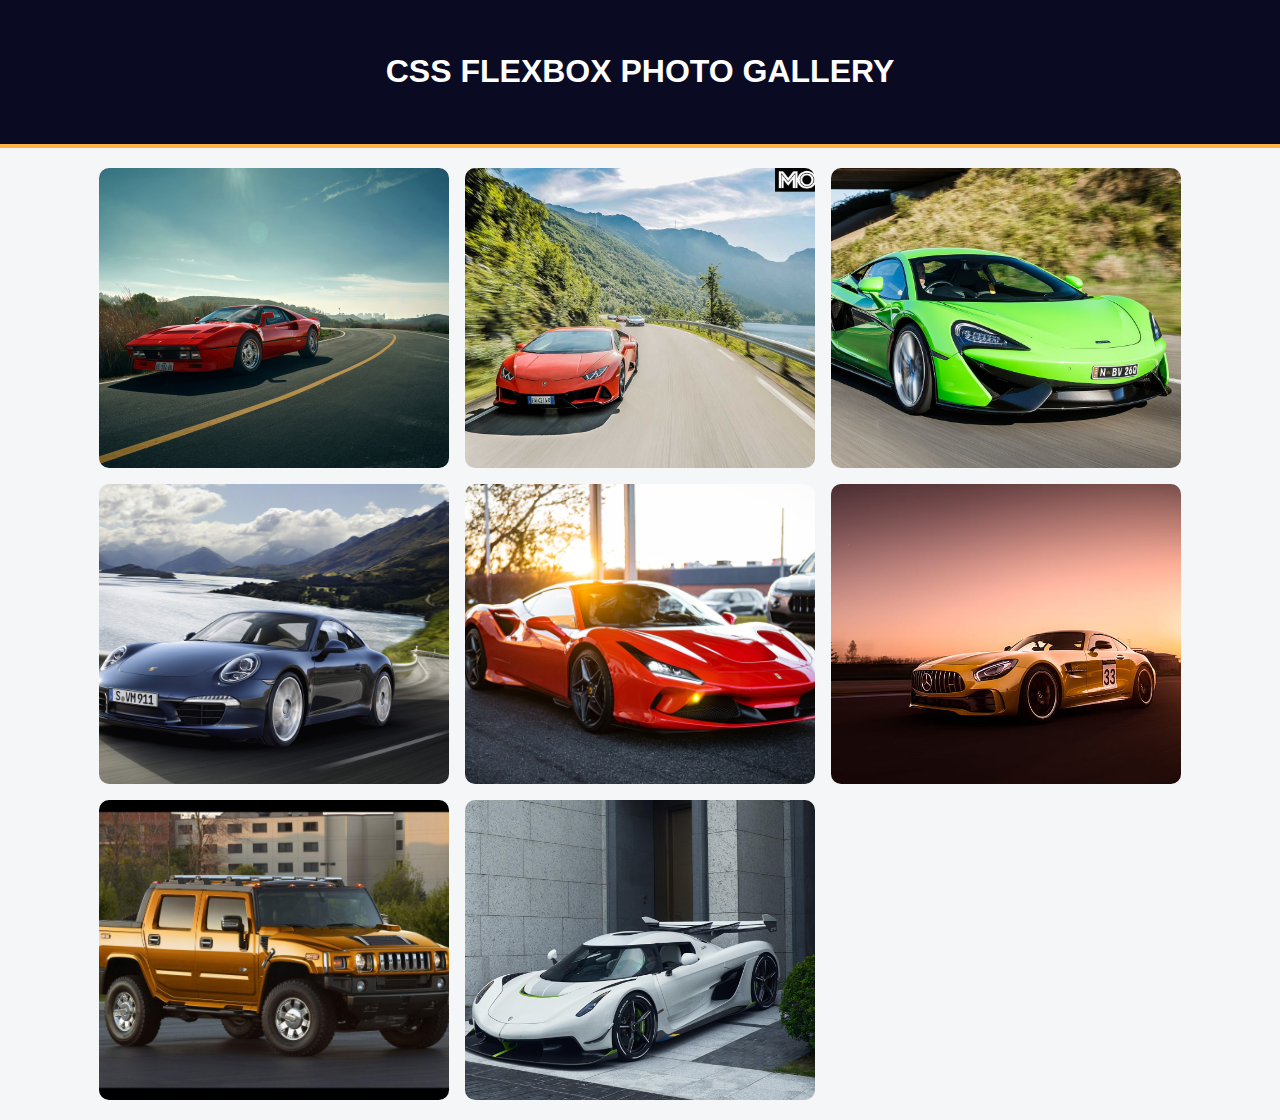
<file: index.html>
<!DOCTYPE html>
<html lang="en">
<head>
    <meta charset="UTF-8">
    <meta name="viewport" content="width=device-width, initial-scale=1.0">
    <meta http-equiv="X-UA-Compatible" content="IE=edge">
    <meta name="viewport" content="width=device-width, initial-scale=1.0">
    <link rel="stylesheet" href="./photoGallery.css">
    <title>Gallery</title>
</head>
<body>
    <header class="header">
        <h1>css flexbox photo gallery</h1>
    </header>
    <div class="gallery">
        <img src="./images/F.jpg" alt="">
        <img src="./images/L.jpg" alt="">
        <img src="./images/Australians-buying-more-sports-cars.jpg" alt="">
        <img src="./images/P.jpg" alt="">
        <img src="./images/ferraris-296-gtb-new-supercar-on-block.jpg" alt="">
        <img src="./images/HD-wallpaper-mercedes-benz-gt-r-mercedes-car-sportscar-yellow-speed.jpg" alt="">
        <img src="./images/hummer.jfif" alt="">
        <img src="./images/2020-koenigsegg-jesko-frontal-aspect-carbuzz-708419-1600.jpg" alt="">
    </div>
</body>
</html>
</file>
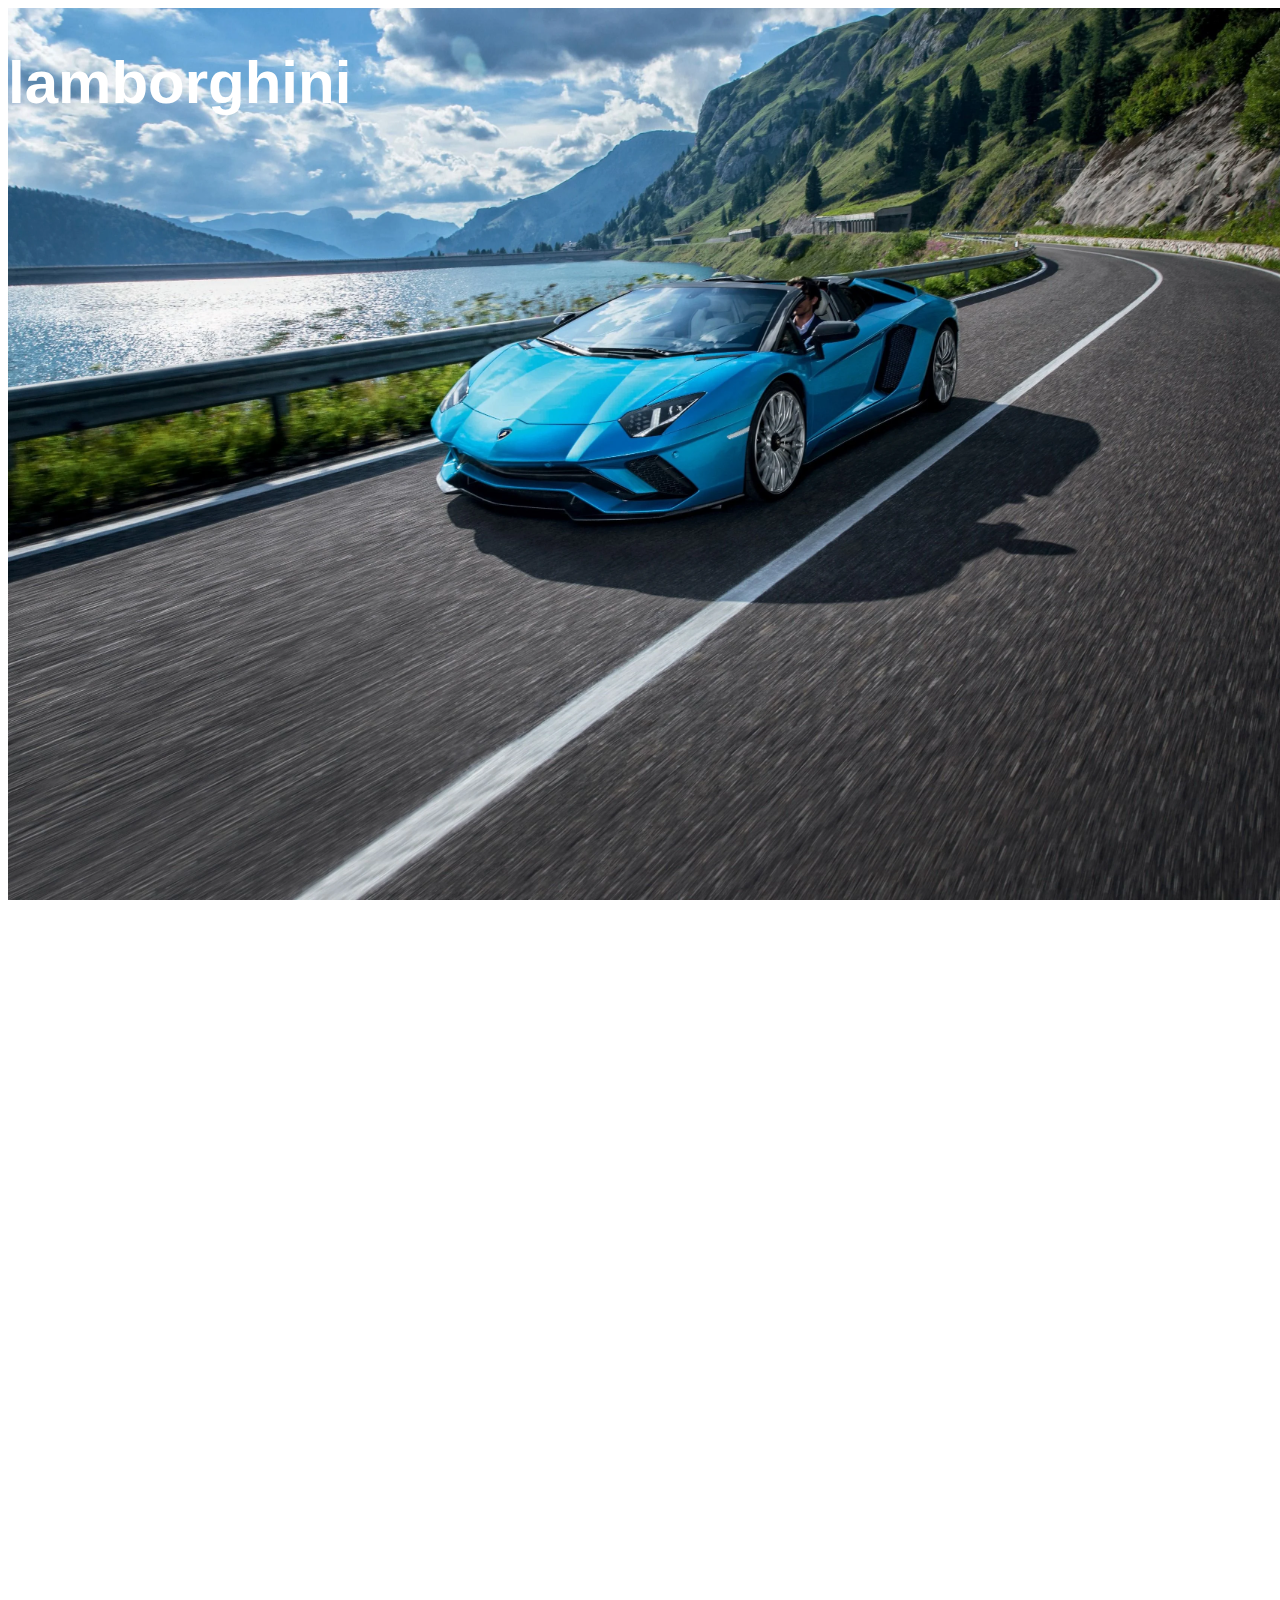
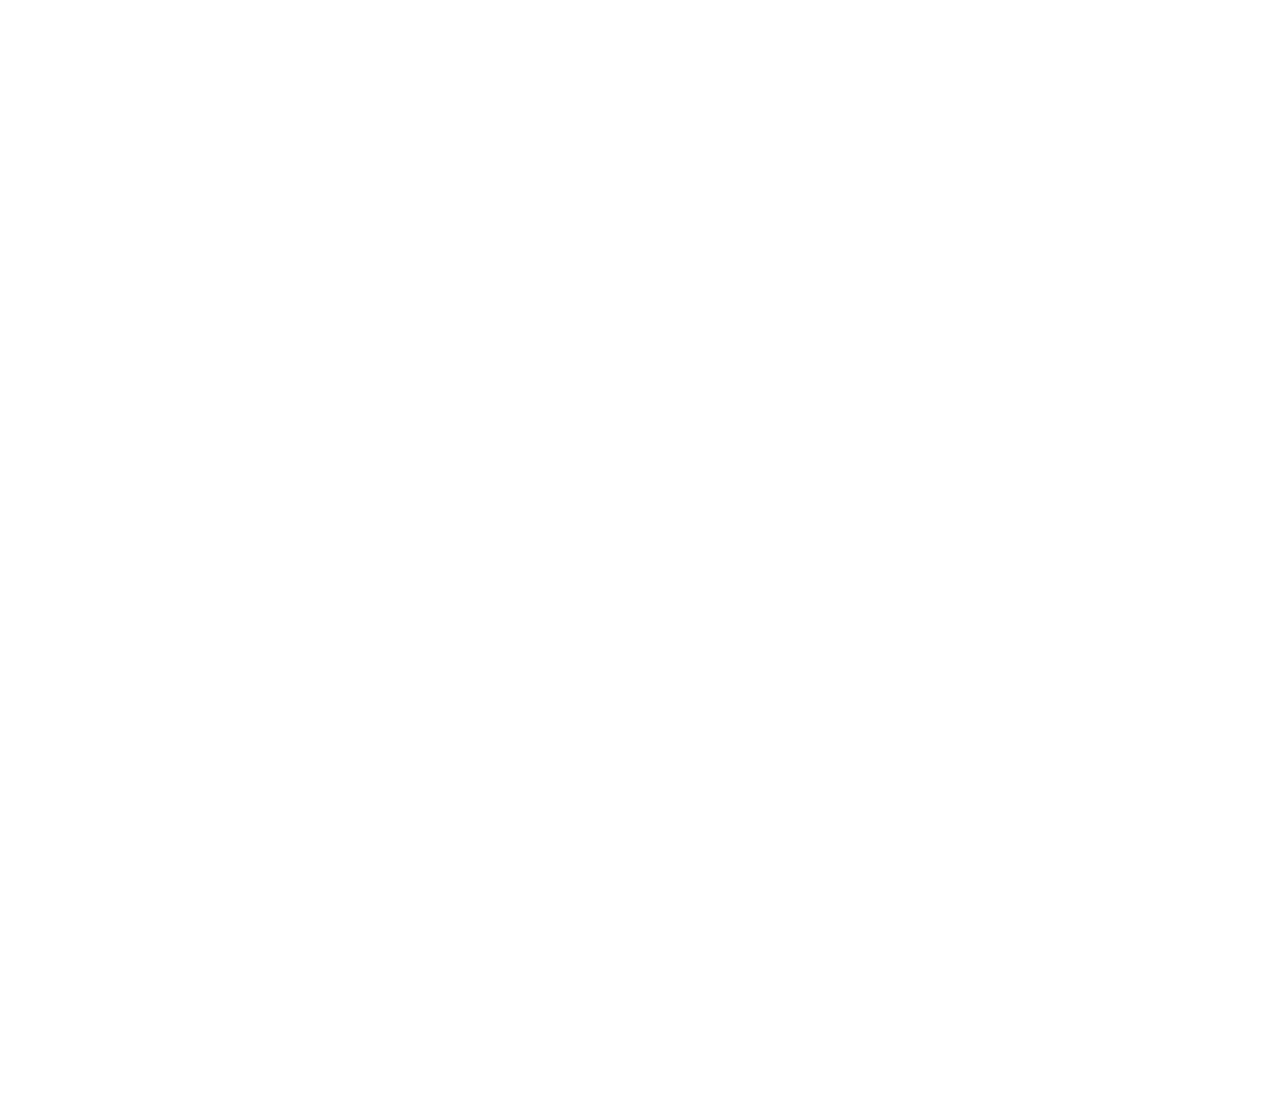
<file: parallaxDemo/index.html>
<!DOCTYPE html>
<html lang="en">
<head>
    <meta charset="UTF-8">
    <meta http-equiv="X-UA-Compatible" content="IE=edge">
    <meta name="viewport" content="width=device-width, initial-scale=1.0">
    <link rel="stylesheet" href="./style.css">
    <title>Background</title>
</head>
<body>
    <div class="big-image">
        <h1>lamborghini </h1>
    </div>
    <div class="small-image">
        <h1>ferrari</h1>
    </div>
    <div class="folder-image">
        <h1>Porsche</h1>
    </div>
</body>
</html>
</file>
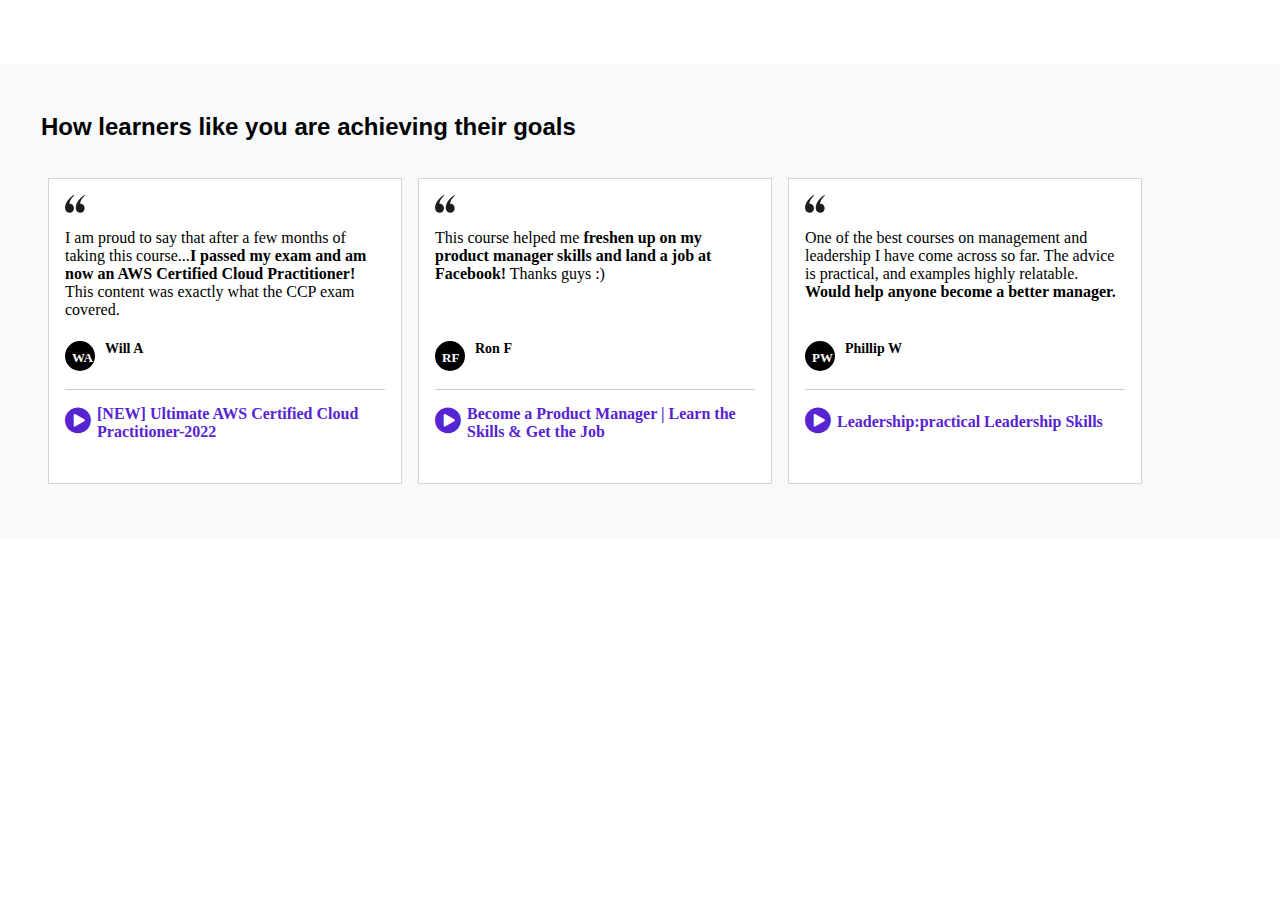
<file: UdemyCards/index.html>
<!DOCTYPE html>
<html lang="en">
<head>
    <meta charset="UTF-8">
    <meta http-equiv="X-UA-Compatible" content="IE=edge">
    <meta name="viewport" content="width=device-width, initial-scale=1.0">
    <link rel="stylesheet" href="./index.css">
    <link rel="stylesheet" href="https://cdnjs.cloudflare.com/ajax/libs/font-awesome/4.7.0/css/font-awesome.min.css">
</head>
    <title>Document</title>
</head>
<body>
    <main class="window">
        <div class="container">
            <div class="text"><h2>How learners like you are achieving their goals</h2></div>
            <div class="boxes">
                <div class="box one">
                    <img src="./quote.svg" class="symbol"></img>
                    <div class="para"><p>I am proud to say that after a few months of taking this course...<strong>I passed my exam and am now an AWS Certified Cloud Practitioner!</strong> This content was exactly what the CCP exam covered.</p></div>
                    <div class="round-name">
                       <div class="round"><p class="textOne">WA</p></div>
                       <div class="name"><p class="textTwo">Will A</p></div>
                    </div>
                    <div class="line"></div>
                    <div class="playlogo-link">
                        <a href="https://www.udemy.com/course/aws-certified-cloud-practitioner-new/" target="_blank" class="link-tag" style="text-decoration: none;">
                            <div class="playlogo">
                                <i class="fa fa-play-circle" style="font-size:30px;"></i>
                            </div>
                            <span class="link"><p class="first-link">[NEW] Ultimate AWS Certified Cloud Practitioner-2022</p></span>
                        </a>
                    </div>
                </div>
                <div class="box two">
                    <img src="./quote.svg" class="symbol"></img>
                    <div class="para"><p>This course helped me <strong>freshen up on my product manager skills and land a job at Facebook!</strong> Thanks guys :)</p></div>
                    <div class="round-name">
                       <div class="round"><p class="textOne">RF</p></div>
                       <div class="name"><p class="textTwo">Ron F</p></div>
                    </div>
                    <div class="line"></div>
                    <div class="playlogo-link">
                        <a href="https://www.udemy.com/course/become-a-product-manager-learn-the-skills-get-a-job/" class="link-tag" target="_blank" style="text-decoration: none;">
                            <div class="playlogo">
                                <i class="fa fa-play-circle" style="font-size:30px;"></i>
                            </div>
                            <span class="link"><p class="second-link">Become a Product Manager | Learn the Skills & Get the Job</p>
                            </span>
                        </a>
                    </div>
                </div>
                <div class="box three">
                    <img src="./quote.svg" class="symbol"></img>
                    <div class="para"><p>One of the best courses on management and leadership I have come across so far. The advice is practical, and examples highly relatable. <strong>Would help anyone become a better manager.</strong></p></div>
                    <div class="round-name">
                       <div class="round"><p class="textOne">PW</p></div>
                       <div class="name"><p class="textTwo">Phillip W</p></div>
                    </div>
                    <div class="line"></div>
                    <div class="playlogo-link">
                        <a href="https://www.udemy.com/course/practical-leadership/" target="_blank" class="link-tag" style="text-decoration: none;">
                            <div class="playlogo">
                                <i class="fa fa-play-circle" style="font-size:30px;"></i>
                            </div>
                            <span class="link"><p class="third-link">Leadership:practical Leadership Skills</p>
                            </span>
                        </a>
                    </div>
                </div>
            </div>
        </div>
    </main>
</body>
</html>
</file>
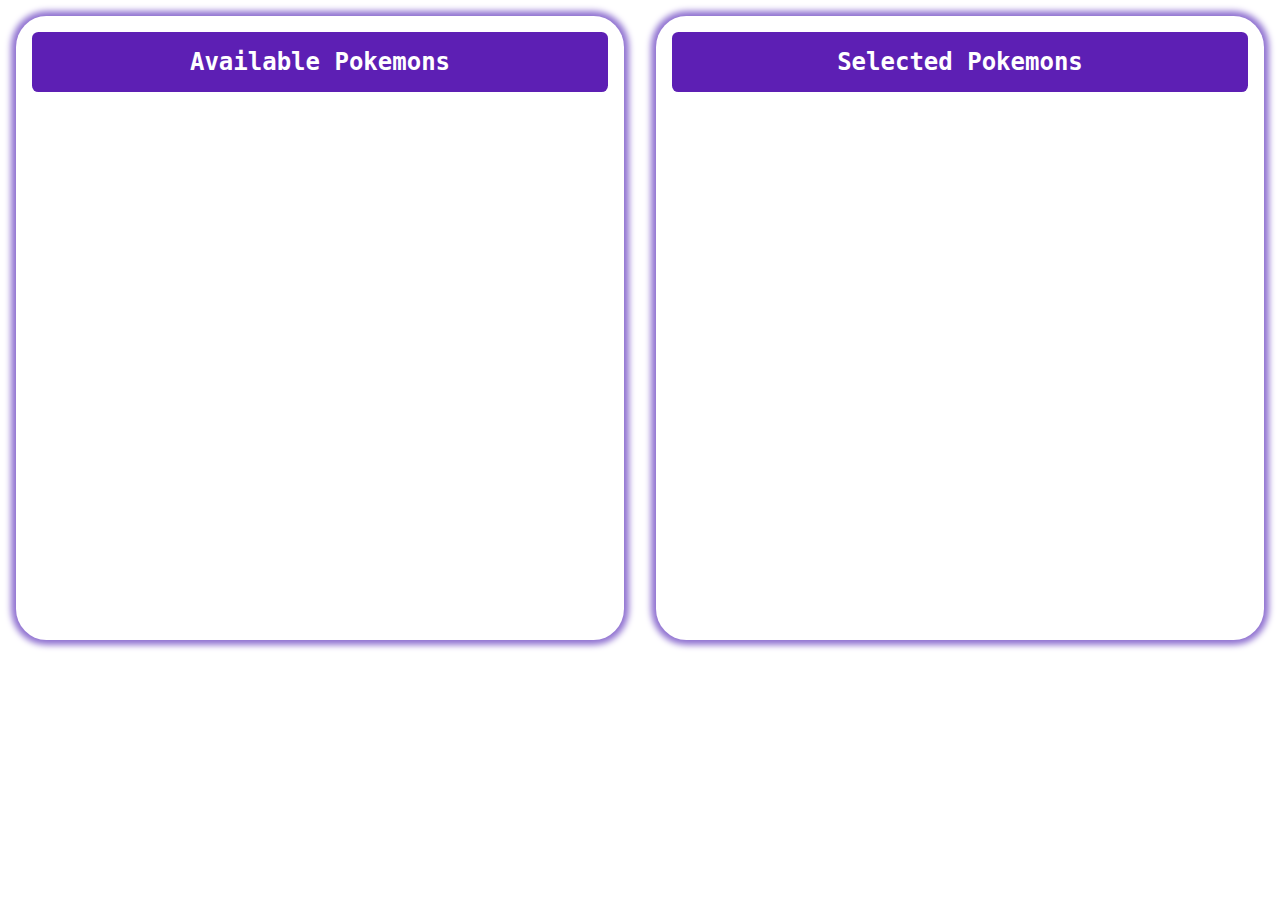
<file: pokemon/frontend/index.html>
<!DOCTYPE html>
<html lang="en">
<head>
    <meta charset="UTF-8">
    <meta http-equiv="X-UA-Compatible" content="IE=edge">
    <meta name="viewport" content="width=device-width, initial-scale=1.0">
    <title>Pokemon</title>

    <link rel="stylesheet" href="reset.css">
    <link rel="stylesheet" href="utility.css">
    <link rel="stylesheet" href="style.css">

    <script src="../backend/data.js" type="module" defer></script>
    <script src="index.js" type="module" defer></script>
</head>
<body>
    
    <main class="container flex">

        <div class="card flex-cover">
            
            <div class="title">
                <h2>Available Pokemons</h2>
            </div>

            <div class="pokemons flex column" id="all-pokemon-list">
                
            </div>

        </div>

        <div class="card flex-cover">
            
            <div class="title">
                <h2>Selected Pokemons</h2>
            </div>

            <div class="pokemons flex column" id="selected-pokemon-list">
                
            </div>

        </div>

    </main>

</body>
</html>
</file>
<file: photoGallery.css>
*{
    box-sizing: border-box;
}

.gallery img{
    width: 100%;
    max-width: 350px;
    height: 300px;
    object-fit: cover;
    border-radius: 10px;
}

body{
    margin :0;
    font-family : sans-serif;
    background-color : #f5f6f7
  }

.header{
    text-align: center;
    text-transform: uppercase;
    padding: 32px;
    background: #0a0a23;
    color: #fff;
    border-bottom: 4px solid #fdb347;
}

.gallery{
    display: flex;
    flex-direction: row;
    flex-wrap: wrap;
    justify-content: center;
    align-items: center;
    padding: 20px 10px;
    max-width: 1400px;
    margin: 0 auto;
    gap: 16px;
}

.gallery::after{
    content: "";
    width: 350px;
}
</file>
<file: parallaxDemo/style.css>
div{
    height: 100vh;
    width: 200vh;
    color: rgb(255, 255, 255);
    font-family: sans-serif;
    font-size: 30px;
    display: flex;
    
}


.big-image{
    background-image: url('./L2');
    background-size: cover;         
    background-repeat: no-repeat;
    background-position: center;  
    background-attachment: fixed;
              
}

.small-image{
    background-image: url('./F.jpg');
    background-size: cover;         
    background-repeat: no-repeat;
    background-position: center;
    background-attachment: fixed;
}

.folder-image{
    background-image: url('./P.jpg');
    background-size: cover;         
    background-repeat: no-repeat;
    background-position: center;
    background-attachment: fixed;

}
</file>
<file: UdemyCards/index.css>
*{
    margin: 0;
    padding: 0;
}


.container{
    width: 100vw;
    margin-top: 4.0rem;
    position: relative;
    left: 50%;
    right: 50%;
    margin-left: -50vw;
    margin-right: -50vw;
    background-color: #f7f9fa;
    width: 100%;
    height: 475px;
    display: inline-flexbox;
    gap : 0.5rem;
    flex-direction: row;
    box-sizing: border-box;
}
.text{
    padding: 25px 25px;
    color: rgb(0, 0, 0);
    font-family: udemy sans,-apple-system,BlinkMacSystemFont,Roboto,segoe ui,Helvetica,Arial,sans-serif,apple color emoji,segoe ui emoji,segoe ui symbol;
    width: 59rem;
    height: 0rem;
}

h2{
    margin-top: 1.5rem;
    margin-left: 1rem;
}

.boxes{
    display: inline-flex;
    gap: 1rem;
}

.one{
    margin-left: 3rem;
}

.box{
    margin-top: 4rem;
    font-size: 0px; 
    width: 22rem;
    height: 19rem;
    background-color: white;  
    display: block;
    border: 1px solid rgb(213, 212, 212);
}

.playlogo-link{
    display: inline;
}

.round-name{
    display: inline;
}

.symbol{
    margin-left: 1rem;
    margin-top: 1rem;
    width: 2.5rem;
    height: 2.5rem;
}

.para{
    margin-top: 1rem;
    margin-left: 1rem;
    width: 20rem;
    height : 6rem;
    color: black;
}

.para p{
    font-size: medium;
}

.round-name{
    margin-top: 1rem;
    margin-left: 1rem;
    width: 20rem;
    height : 2rem;
    position: absolute;
    display: inline-flex;
}

.round{
    width: 1.9rem;
    height: 1.9rem;
    background-color: rgb(0, 0, 0);
    border-radius:50% ;
}

.round p{
    color: rgb(255, 255, 255);
    padding: 9px 7px;
}

.name{
    width: 20rem;
    height : 2rem;
    color: rgb(0, 0, 0);
    position: absolute;
}

.symbol {
    height: 18px;
    width: 20px;
}

.textOne{
    font-size: small;
    font-weight: 600;
}

.textTwo{
    font-size: 14px;
    font-weight: 800;
    margin-left: 2.5rem;
    margin-bottom: 12rem;
}

.line{
    margin-top : 4rem;
    margin-bottom: 0;
    width: 20rem;
    background-color: rgb(211, 202, 202);
    height: 0.1px;
    margin-left: 1rem;
}

.playlogo-link{
    width: 2rem;
    height: 2rem;
    align-items: center;
}
/* .playlogo-link p:hover{
   color: #351487;
} */
.playlogo-link:hover .link{
    color: #351487;
}
.playlogo-link:hover .playlogo{
    color: #351487;
}
.playlogo{
  margin-top:1rem;  
  width: 1rem;
  height: 1rem;
  margin-left: 1rem;
  color: #5624d0;
}

.link{
    font-size: medium;
    margin-left: 1rem;
    font-weight: 600;
    margin-top: 1rem;
    color: #5624d0;
}

.link-tag{
    display: inline-flex;
    height:20px;
}

.link-tag:hover{
    color: #298714;
}

.link .third-link{
    margin-top: 0.5rem;
}
</file>
<file: pokemon/frontend/utility.css>
.flex{
    display: flex;
}

.column{
    flex-direction: column;
}

.flex-cover{
    flex: 1;
}
</file>
<file: pokemon/frontend/style.css>
.container{
    min-height: 100vh;
    padding: 0 1rem;
    gap: 2rem;
}

.card{
    margin-top: 1rem;
    height: 37rem;
    box-shadow: 0 0 6px 5px #9072d1;
    padding: 1rem;
    border-radius: 5%;
}

.title{
    text-align: center;
    background-color: rgb(93, 31, 180);
    margin-bottom: 1.5rem;
    padding: 1rem;
    border-radius: 0.4rem;
    font-family: monospace; 
}

.title h2{
    font-size: 1.5rem;
    font-weight: bold;
    color: white;
}

.pokemon{
    justify-content: space-between;
    padding: 0.75rem 2.5rem;
    border-radius: 0.5rem;
    border: thin solid #562a95;
}

.pokemon:hover{
    background-color: rgb(47, 3, 90);
    cursor:grab;
}

.pokemon:hover > .pokemon-name p{
  color: aliceblue;
}

.pokemons{
    gap: 1rem;
}

.pokemon-name{
    padding: 0%;
    align-items: center;
    font-weight: 800;
    font-family: monospace;
    height: 30px;
    width: 80%;
    display: inline-flex;
    justify-content: center;
}

.pokemon-name p{
   color: black;
   font-size: 30px;

}
.pokemon{
    justify-content: center;
    background-color: rebeccapurple;
    box-shadow: 0px 0px 4px 1px rebeccapurple;
    border: none;
}
</file>
